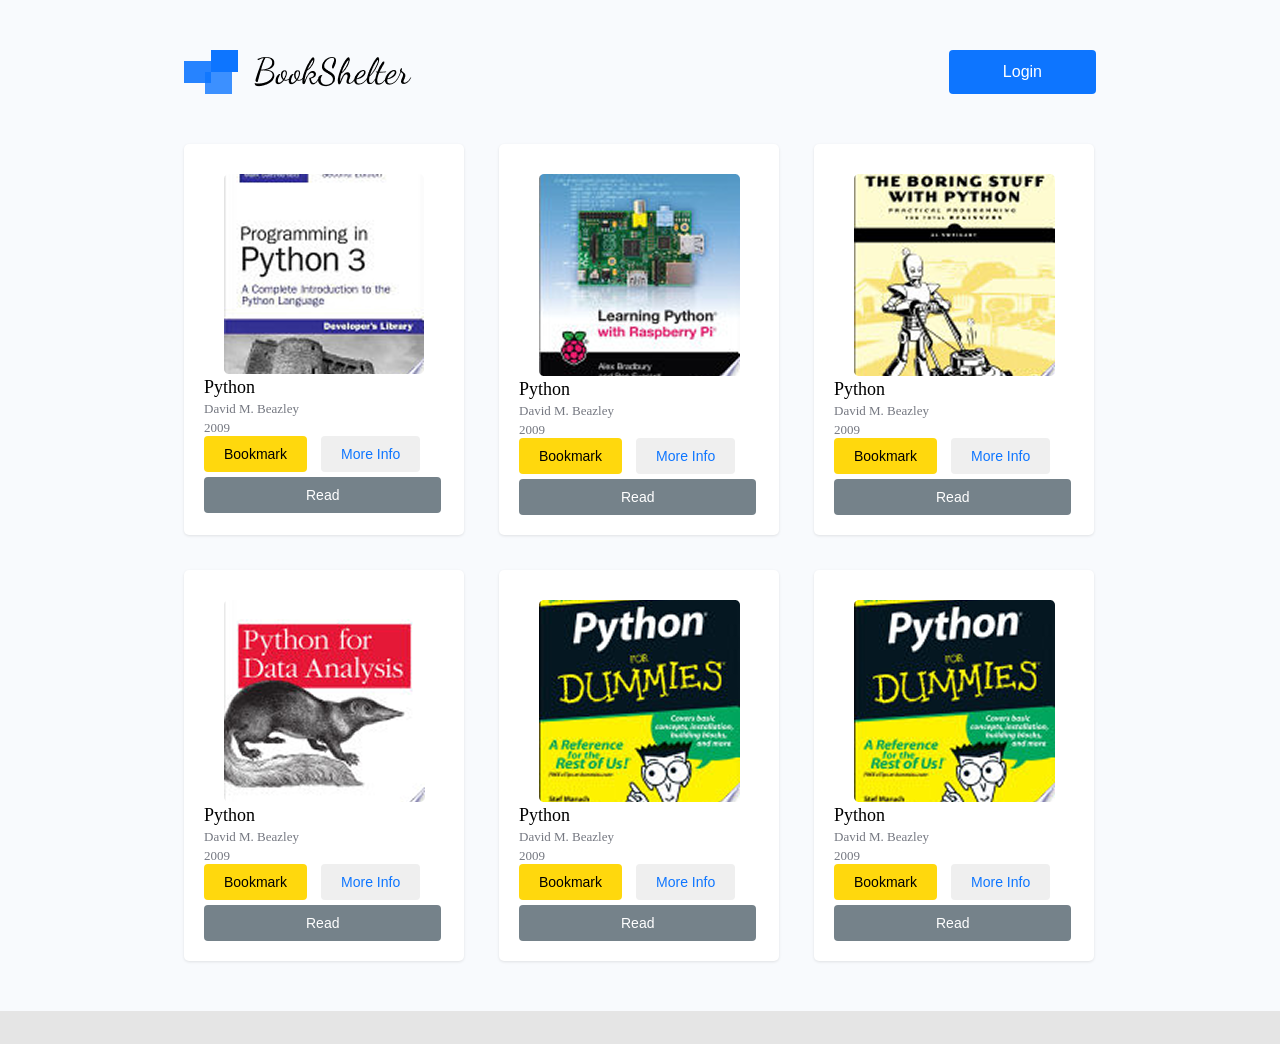
<file: index.html>
<!DOCTYPE html>
<html lang="en">

<head>
    <meta charset="UTF-8">
    <meta name="viewport" content="width=device-width, initial-scale=1.0">
    <title>Document</title>

    <link rel="stylesheet" href="./uy/style.css">
    <link rel="preconnect" href="https://fonts.googleapis.com">
    <link rel="preconnect" href="https://fonts.gstatic.com" crossorigin>
    <link
        href="https://fonts.googleapis.com/css2?family=Dancing+Script:wght@400..700&family=Montserrat:ital,wght@0,100..900;1,100..900&family=Noto+Sans:ital,wght@0,100..900;1,100..900&family=Rubik:ital,wght@0,300..900;1,300..900&display=swap"
        rel="stylesheet">
</head>

<body>
    <header class="header" id="header">
        <div class="container header-container">
            <img src="./uy/image/Group 193.png" alt="Group">
            <button type="submit" class="hdr-btn" id="btn" onclick="loginPage()">Login</button>
        </div>
    </header>

    <main class="main">
        <section class="book">
            <div class="container book-container">
                <ul class="links">
                    <li class="link">
                        <img class="logo" src="./uy/image/image-1.png" alt="">
                        <div class="all-btn">
                            <h3 class="heading">Python</h3>
                            <p class="text">David M. Beazley</p>
                            <p class="text">2009</p>

                            <button class="btn-yellow">Bookmark</button>
                            <button class="btn-blue">More Info</button>
                        </div>
                        <button class="btn-read">Read</button>
                    </li>

                    <li class="link">
                        <img class="logo" src="./uy/image/image-2.png" alt="">
                        <div class="all-btn">
                            <h3 class="heading">Python</h3>
                            <p class="text">David M. Beazley</p>
                            <p class="text">2009</p>

                            <button class="btn-yellow">Bookmark</button>
                            <button class="btn-blue">More Info</button>
                        </div>
                        <button class="btn-read">Read</button>
                    </li>

                    <li class="link">
                        <img class="logo" src="./uy/image/image-3.png" alt="">
                        <div class="all-btn">
                            <h3 class="heading">Python</h3>
                            <p class="text">David M. Beazley</p>
                            <p class="text">2009</p>

                            <button class="btn-yellow">Bookmark</button>
                            <button class="btn-blue">More Info</button>
                        </div>
                        <button class="btn-read">Read</button>
                    </li>

                    <li class="link">
                        <img class="logo" src="./uy/image/image-4.png" alt="">
                        <div class="all-btn">
                            <h3 class="heading">Python</h3>
                            <p class="text">David M. Beazley</p>
                            <p class="text">2009</p>

                            <button class="btn-yellow">Bookmark</button>
                            <button class="btn-blue">More Info</button>
                        </div>
                        <button class="btn-read">Read</button>
                    </li>

                    <li class="link">
                        <img class="logo" src="./uy/image/image-5.png" alt="">
                        <div class="all-btn">
                            <h3 class="heading">Python</h3>
                            <p class="text">David M. Beazley</p>
                            <p class="text">2009</p>

                            <button class="btn-yellow">Bookmark</button>
                            <button class="btn-blue">More Info</button>
                        </div>
                        <button class="btn-read">Read</button>
                    </li>

                    <li class="link">
                        <img class="logo" src="./uy/image/image-5.png" alt="">
                        <div class="all-btn">
                            <h3 class="heading">Python</h3>
                            <p class="text">David M. Beazley</p>
                            <p class="text">2009</p>

                            <button class="btn-yellow">Bookmark</button>
                            <button class="btn-blue">More Info</button>
                        </div>
                        <button class="btn-read">Read</button>
                    </li>
                </ul>
            </div>
        </section>
    </main>

    <script src="./uy/script.js"></script>
</body>

</html>
</file>
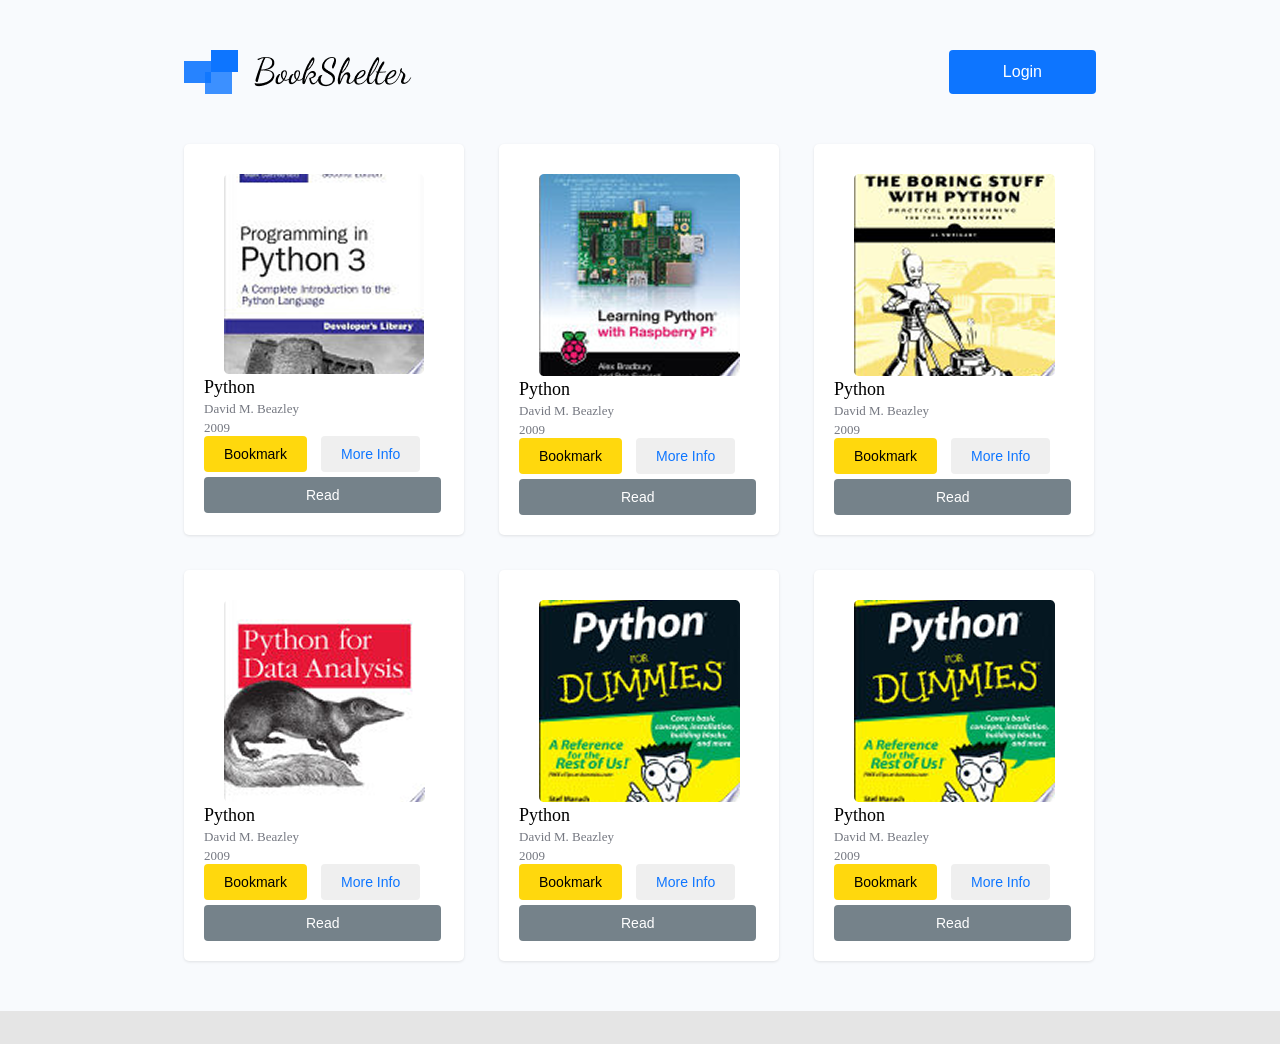
<file: uy/index.html>
<!DOCTYPE html>
<html lang="en">

<head>
    <meta charset="UTF-8">
    <meta name="viewport" content="width=device-width, initial-scale=1.0">
    <title>Document</title>

    <link rel="stylesheet" href="./style.css">
    <link rel="preconnect" href="https://fonts.googleapis.com">
    <link rel="preconnect" href="https://fonts.gstatic.com" crossorigin>
    <link
        href="https://fonts.googleapis.com/css2?family=Dancing+Script:wght@400..700&family=Montserrat:ital,wght@0,100..900;1,100..900&family=Noto+Sans:ital,wght@0,100..900;1,100..900&family=Rubik:ital,wght@0,300..900;1,300..900&display=swap"
        rel="stylesheet">
</head>

<body>
    <header class="header" id="header">
        <div class="container header-container">
            <img src="./image/Group 193.png" alt="Group">
            <button type="submit" class="hdr-btn" id="btn" onclick="loginPage()">Login</button>
        </div>
    </header>

    <main class="main">
        <section class="book">
            <div class="container book-container">
                <ul class="links">
                    <li class="link">
                        <img class="logo" src="./image/image-1.png" alt="">
                        <div class="all-btn">
                            <h3 class="heading">Python</h3>
                            <p class="text">David M. Beazley</p>
                            <p class="text">2009</p>

                            <button class="btn-yellow">Bookmark</button>
                            <button class="btn-blue">More Info</button>
                        </div>
                        <button class="btn-read">Read</button>
                    </li>

                    <li class="link">
                        <img class="logo" src="./image/image-2.png" alt="">
                        <div class="all-btn">
                            <h3 class="heading">Python</h3>
                            <p class="text">David M. Beazley</p>
                            <p class="text">2009</p>

                            <button class="btn-yellow">Bookmark</button>
                            <button class="btn-blue">More Info</button>
                        </div>
                        <button class="btn-read">Read</button>
                    </li>

                    <li class="link">
                        <img class="logo" src="./image/image-3.png" alt="">
                        <div class="all-btn">
                            <h3 class="heading">Python</h3>
                            <p class="text">David M. Beazley</p>
                            <p class="text">2009</p>

                            <button class="btn-yellow">Bookmark</button>
                            <button class="btn-blue">More Info</button>
                        </div>
                        <button class="btn-read">Read</button>
                    </li>

                    <li class="link">
                        <img class="logo" src="./image/image-4.png" alt="">
                        <div class="all-btn">
                            <h3 class="heading">Python</h3>
                            <p class="text">David M. Beazley</p>
                            <p class="text">2009</p>

                            <button class="btn-yellow">Bookmark</button>
                            <button class="btn-blue">More Info</button>
                        </div>
                        <button class="btn-read">Read</button>
                    </li>

                    <li class="link">
                        <img class="logo" src="./image/image-5.png" alt="">
                        <div class="all-btn">
                            <h3 class="heading">Python</h3>
                            <p class="text">David M. Beazley</p>
                            <p class="text">2009</p>

                            <button class="btn-yellow">Bookmark</button>
                            <button class="btn-blue">More Info</button>
                        </div>
                        <button class="btn-read">Read</button>
                    </li>

                    <li class="link">
                        <img class="logo" src="./image/image-5.png" alt="">
                        <div class="all-btn">
                            <h3 class="heading">Python</h3>
                            <p class="text">David M. Beazley</p>
                            <p class="text">2009</p>

                            <button class="btn-yellow">Bookmark</button>
                            <button class="btn-blue">More Info</button>
                        </div>
                        <button class="btn-read">Read</button>
                    </li>
                </ul>
            </div>
        </section>
    </main>

    <script src="./script.js"></script>
</body>

</html>
</file>
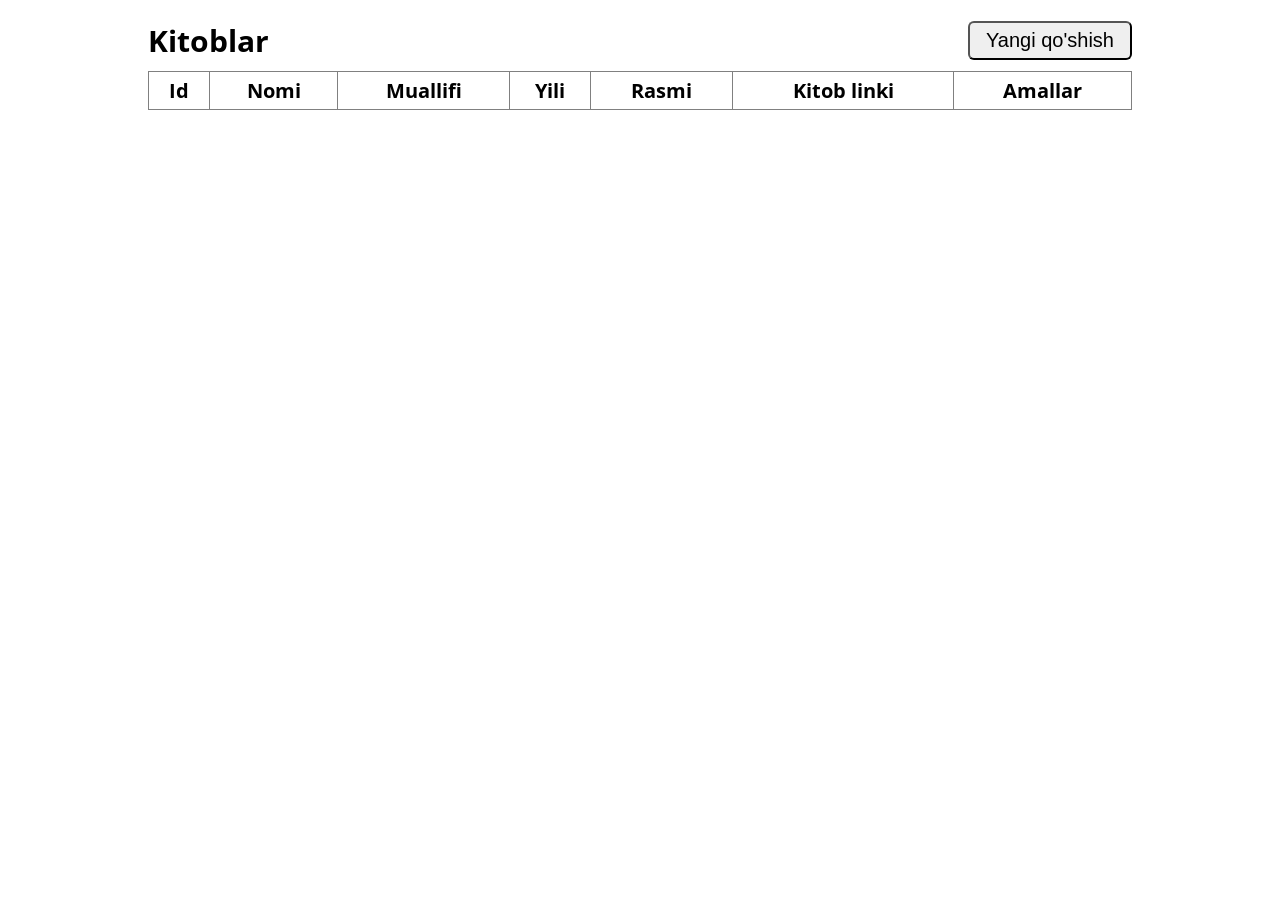
<file: admin.html>
<!DOCTYPE html>
<html lang="en">

<head>
    <meta charset="UTF-8">
    <meta name="viewport" content="width=device-width, initial-scale=1.0">
    <title>Admin panel</title>

    <link rel="stylesheet" href="./admin.css">

    <link rel="preconnect" href="https://fonts.googleapis.com">
    <link rel="preconnect" href="https://fonts.gstatic.com" crossorigin>
    <link href="https://fonts.googleapis.com/css2?family=Open+Sans:ital,wght@0,300..800;1,300..800&display=swap"
        rel="stylesheet">
</head>

<body>
    <div class="table-data">
        <div class="table-head">
            <h1 class="heading">Kitoblar</h1>
            <button class="add-btn" onclick="showAddModal()">Yangi qo'shish</button>
        </div>

        <table class="table" border="1">
            <thead>
                <tr>
                    <th class="th">Id</th>
                    <th class="th">Nomi</th>
                    <th class="th">Muallifi</th>
                    <th class="th">Yili</th>
                    <th class="th">Rasmi</th>
                    <th>Kitob linki</th>
                    <th class="th">Amallar</th>
                </tr>
            </thead>

            <tbody id="tbody">
                <!-- <tr>
                    <td>1</td>
                    <td>Pride and Prejudice</td>
                    <td>Jane Austen</td>
                    <td>1188</td>
                    <td><img width="80px"
                            src="https://www.gutenberg.org/cache/epub/1661/pg1661.cover.medium.jpg"
                            alt="rasm"></td>
                    <td><a class="teg" href="#">Link</a></td>
                    <td>
                        <div class="buttons">
                            <img width="40px"
                                src="https://encrypted-tbn0.gstatic.com/images?q=tbn:ANd9GcQVH_dVrxYlT3A4z2JQNoLnXK5rr9336c1Flw&s"
                                alt="delete">
                            <img width="30px"
                                src="https://icons.veryicon.com/png/o/miscellaneous/linear-small-icon/edit-246.png"
                                alt="edit">
                        </div>
                    </td>
                </tr> -->
            </tbody>
        </table>

    </div>

    <div class="add-modal" id="add_modal">
        <div class="overlay" onclick="hiddenAddModal()"></div>

        <form class="form" id="form">
            <input class="input" type="text" id="nom" placeholder="Nomini kiriting...">
            <input class="input" type="text" id="muallif" placeholder="Muallifini kiriting...">
            <input class="input" type="number" id="yil" placeholder="Yilini kiriting...">
            <input class="input" type="text" id="link" placeholder="Linkini kiriting...">
            <input class="input" type="text" id="rasm" placeholder="Rasm linkini kiriting...">>

            <button class="add-btn" type="submit">Qo'shish</button>
        </form>
    </div>

    <div class="delete-modal" id="delete_modal">
        <div class="overlay" onclick="hiddenDeleteModal()"></div>
    
        <div class="delete-box">
            <h2 class="heading">Ushbu talabani o'chirmoqchimisiz?</h2>

            <div class="buttons">
                <button class="btn-no" onclick="hiddenDeleteModal()">Yo'q</button>
                <button class="btn-yes" onclick="deleteItem()">Ha</button>
            </div>
        </div>
    </div>

    <div class="edit-modal" id="edit_modal">
        <div class="overlay" onclick="hiddenEditModal()"></div>

        <form class="form" id="form2">
            <input class="input" type="text" id="nom2" placeholder="Nomini kiriting...">
            <input class="input" type="text" id="muallif2" placeholder="Muallifini kiriting...">
            <input class="input" type="number" id="yil2" placeholder="Yilini kiriting...">
            <input class="input" type="text" id="link2" placeholder="Linkini kiriting...">
            <input class="input" type="text" id="rasm2" placeholder="Rasm linkini kiriting...">

            <button class="add-btn" type="submit">O'zgartirish</button>
        </form>
    </div>

    <script src="./data.js"></script>
    <script src="./admin.js"></script>
</body>

</html>
</file>
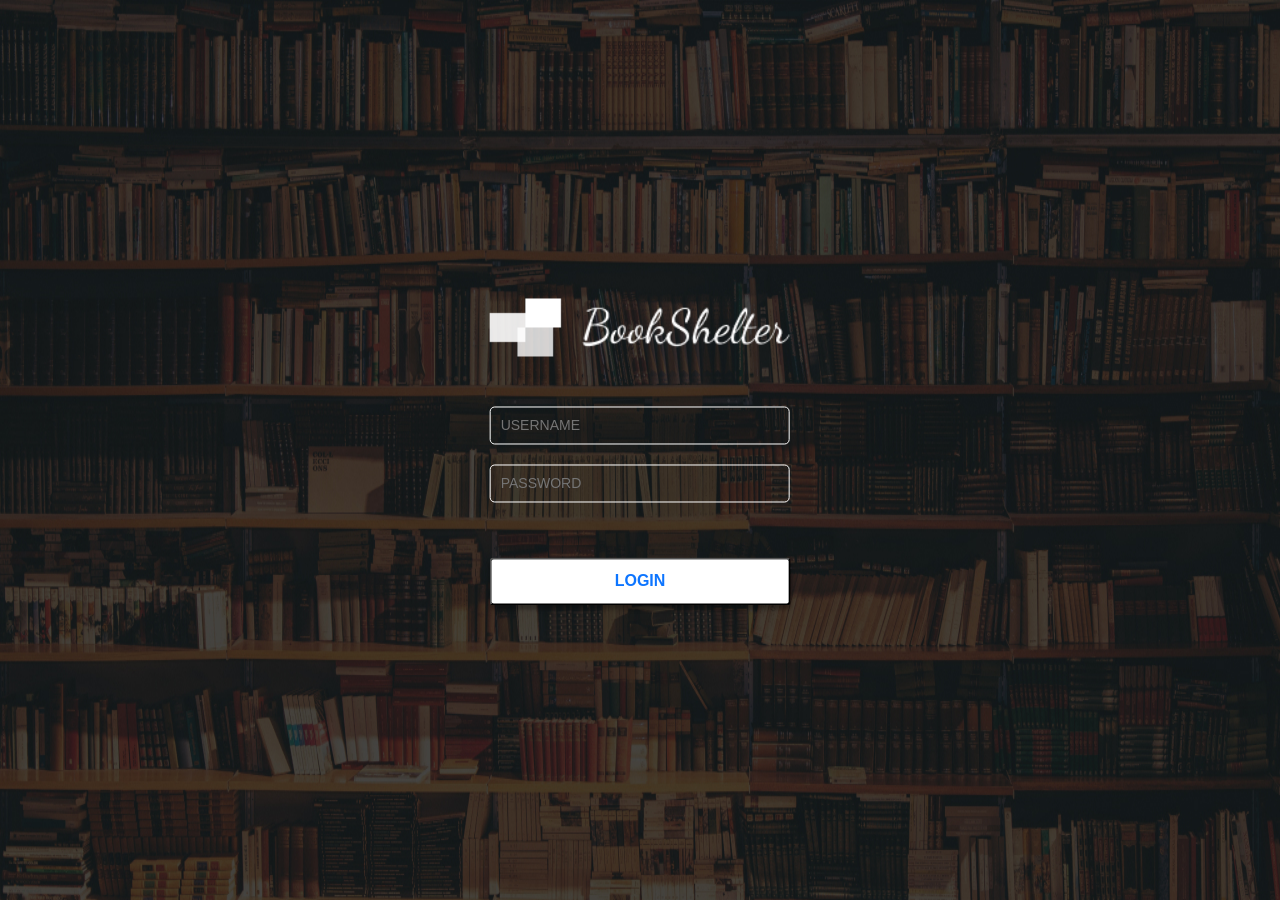
<file: login.html>
<!DOCTYPE html>
<html lang="en">
<head>
    <meta charset="UTF-8">
    <meta name="viewport" content="width=device-width, initial-scale=1.0">
    <title>Document</title>

    <link rel="stylesheet" href="./login.css">
</head>
<body>
    <img class="logo" src="./image/Login.jpg" alt="book">
    
    <form class="main-login" id="loginForm">
        <img src="./image/Group 200.png" alt="200">

        <input type="text" id="username" class="text" placeholder="USERNAME" required>
        <input type="password" id="password" class="password" placeholder="PASSWORD" required>

        <button class="submit" type="submit">LOGIN</button>
    </form>

    <script src="./login.js"></script>
</body>
</html>
</file>
<file: uy/style.css>
:root {
    --font-family: "Rubik", sans-serif;
    --second-family: "Noto Sans", sans-serif;
    --third-family: "Montserrat", sans-serif;
    --font3: "Dancing Script", sans-serif;
}

* {
    margin: 0;
    padding: 0;
    box-sizing: border-box;
}

body {
    background-color: #E5E5E5;
}

.container {
    max-width: 1280px;
    margin: 0 auto;
    padding: 0 184px;
    background-color: #F8FAFD;
}

.header-container {
    display: flex;
    justify-content: space-between;
    padding-bottom: 50px;
    padding-top: 50px;
}

.header-container .hdr-btn {
    font-weight: 400;
    font-size: 16px;
    color: #fff;
    background: #0d75ff;
    border-radius: 4px;
    padding: 12px 54px;
    border: none;
}

.book-container {
    background-color: #F8FAFD;
}

.book-container .links {
    list-style: none;
    flex-wrap: wrap;
    margin-bottom: 33px;
    display: flex;
    gap: 35px;
    padding-bottom: 50px;
}

.book-container .link {
    border: 0px solid #e3e6eb;
    border-radius: 5px;
    width: 280px;
    box-shadow: 0 1px 3px 0 rgba(0, 0, 0, 0.1);
    background-color: #fff;
    padding: 30px 20px 20px 20px;
}

.book-container .logo {
    display: block;
    margin: 0 auto;
}


.book-container .btn-yellow {
    font-weight: 500;
    font-size: 14px;
    color: #000;
    background: #ffd80d;
    border-radius: 4px;
    padding: 10px 20px;
    border: none;
    margin-right: 10px;
}

.book-container .btn-blue {
    border-radius: 4px;
    font-weight: 500;
    font-size: 14px;
    color: #0d75ff;
    border: none;
    padding: 10px 20px;
}

.book-container .btn-read {
    border-radius: 4px;
    background: #75828a;
    font-weight: 500;
    font-size: 14px;
    color: #fff;
    padding: 10px 102px;
    border: none;
    margin-top: 5px;
}

.book-container .heading {
    font-weight: 500;
    font-size: 18px;
    color: #000;
    margin-top: 3px;
}

.book-container .text {
    font-weight: 500;
    font-size: 13px;
    color: #757881;
    margin-top: 3px;
}
</file>
<file: admin.css>
* {
    margin: 0;
    padding: 0;
    box-sizing: border-box;
}

body {
    font-family: "Open Sans", sans-serif;
}

.table-data {
    width: 80%;
    margin: 0 auto;
    padding: 20px;
}

.table-head {
    display: flex;
    align-items: center;
    justify-content: space-between;
    margin-bottom: 10px;
}

.table-head .heading {
    font-size: 30px;
}

.add-btn {
    padding: 6px 16px;
    font-size: 20px;
    border-radius: 6px;
}

.table {
    width: 100%;
    border-collapse: collapse;
    text-align: center;
    font-size: 20px;
}

.table tr, .table th, .table td {
    padding: 5px;
}

.table .buttons {
    display: flex;
    align-items: center;
    justify-content: center;
}

.overlay {
    width: 100vw;
    height: 100vh;
    background-color: rgba(0, 0, 0, 0.5);

    position: fixed;
    top: 0;
    left: 0;
}

.form, .delete-box {
    width: 500px;
    background-color: white;
    padding: 20px;
    display: flex;
    flex-direction: column;
    gap: 15px;
    border-radius: 8px;

    position: fixed;
    top: 50%;
    left: 50%;
    transform: translate(-50%, -50%);
}

.input {
    border: 1px solid black;
    padding: 8px;
    border-radius: 6px;
    font-size: 20px;
}

.add-modal {
    display: none;
}

.buttons {
    display: flex;
    justify-content: center;
    gap: 10px;
}

.btn-no {
    width: 100px;
    padding: 6px 16px;
    font-size: 20px;
    background-color: red;
    color: white;
    border: none;
    border-radius: 6px;
}

.btn-yes {
    width: 100px;
    padding: 6px 16px;
    font-size: 20px;
    background-color: green;
    color: white;
    border: none;
    border-radius: 6px;
}

.delete-box .heading {
    text-align: center;
}

.delete-modal {
    display: none;
}

.teg {
    color: black;
    text-decoration: none;
}

.edit-modal {
    display: none;
}
</file>
<file: login.css>
* {
    margin: 0;
    padding: 0;
    box-sizing: border-box;
}

body {
    position: relative;
}

.logo {
    width: 100vw;
    height: 100vh;
}

.main-login {
    display: flex;
    flex-direction: column;
    position: absolute;
    top: 50%;
    left: 50%;
    transform: translate(-50%, -50%);
}

.text {
    width: 300px;
    padding: 10px;
    border: 1px solid white;
    border-radius: 5px;
    background: transparent;
    color: white;
    font-size: 14px;
    margin-top: 50px;
}

.password {
    width: 300px;
    padding: 10px;
    border: 1px solid white;
    border-radius: 5px;
    background: transparent;
    color: white;
    font-size: 14px;
    margin-top: 20px;
}

.submit {
    border-radius: 4px;
    box-shadow: 0 4px 4px 0 rgba(0, 0, 0, 0.3);
    background: #fff;
    font-weight: 600;
    font-size: 16px;
    line-height: 125%;
    text-transform: uppercase;
    text-align: center;
    color: #0d75ff;
    padding: 12px 123px;
    margin-top: 55px;
}
</file>
